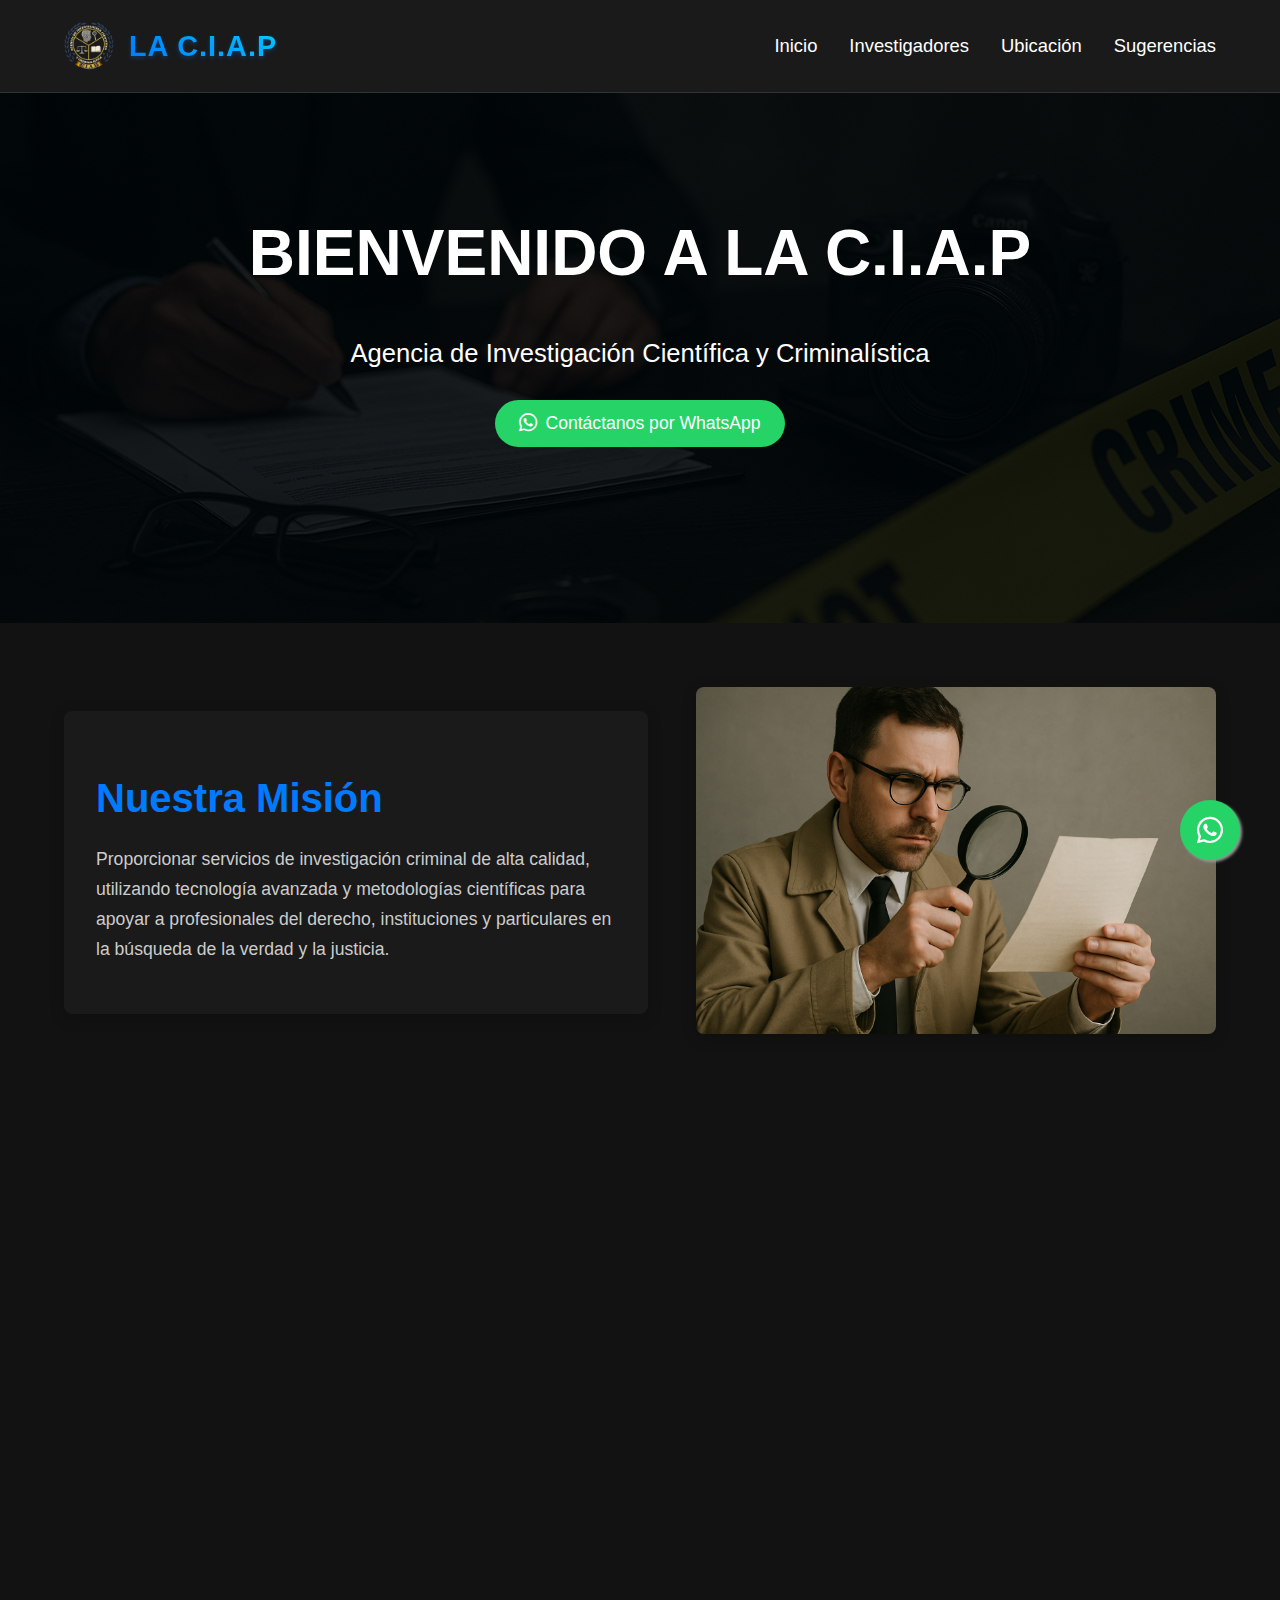
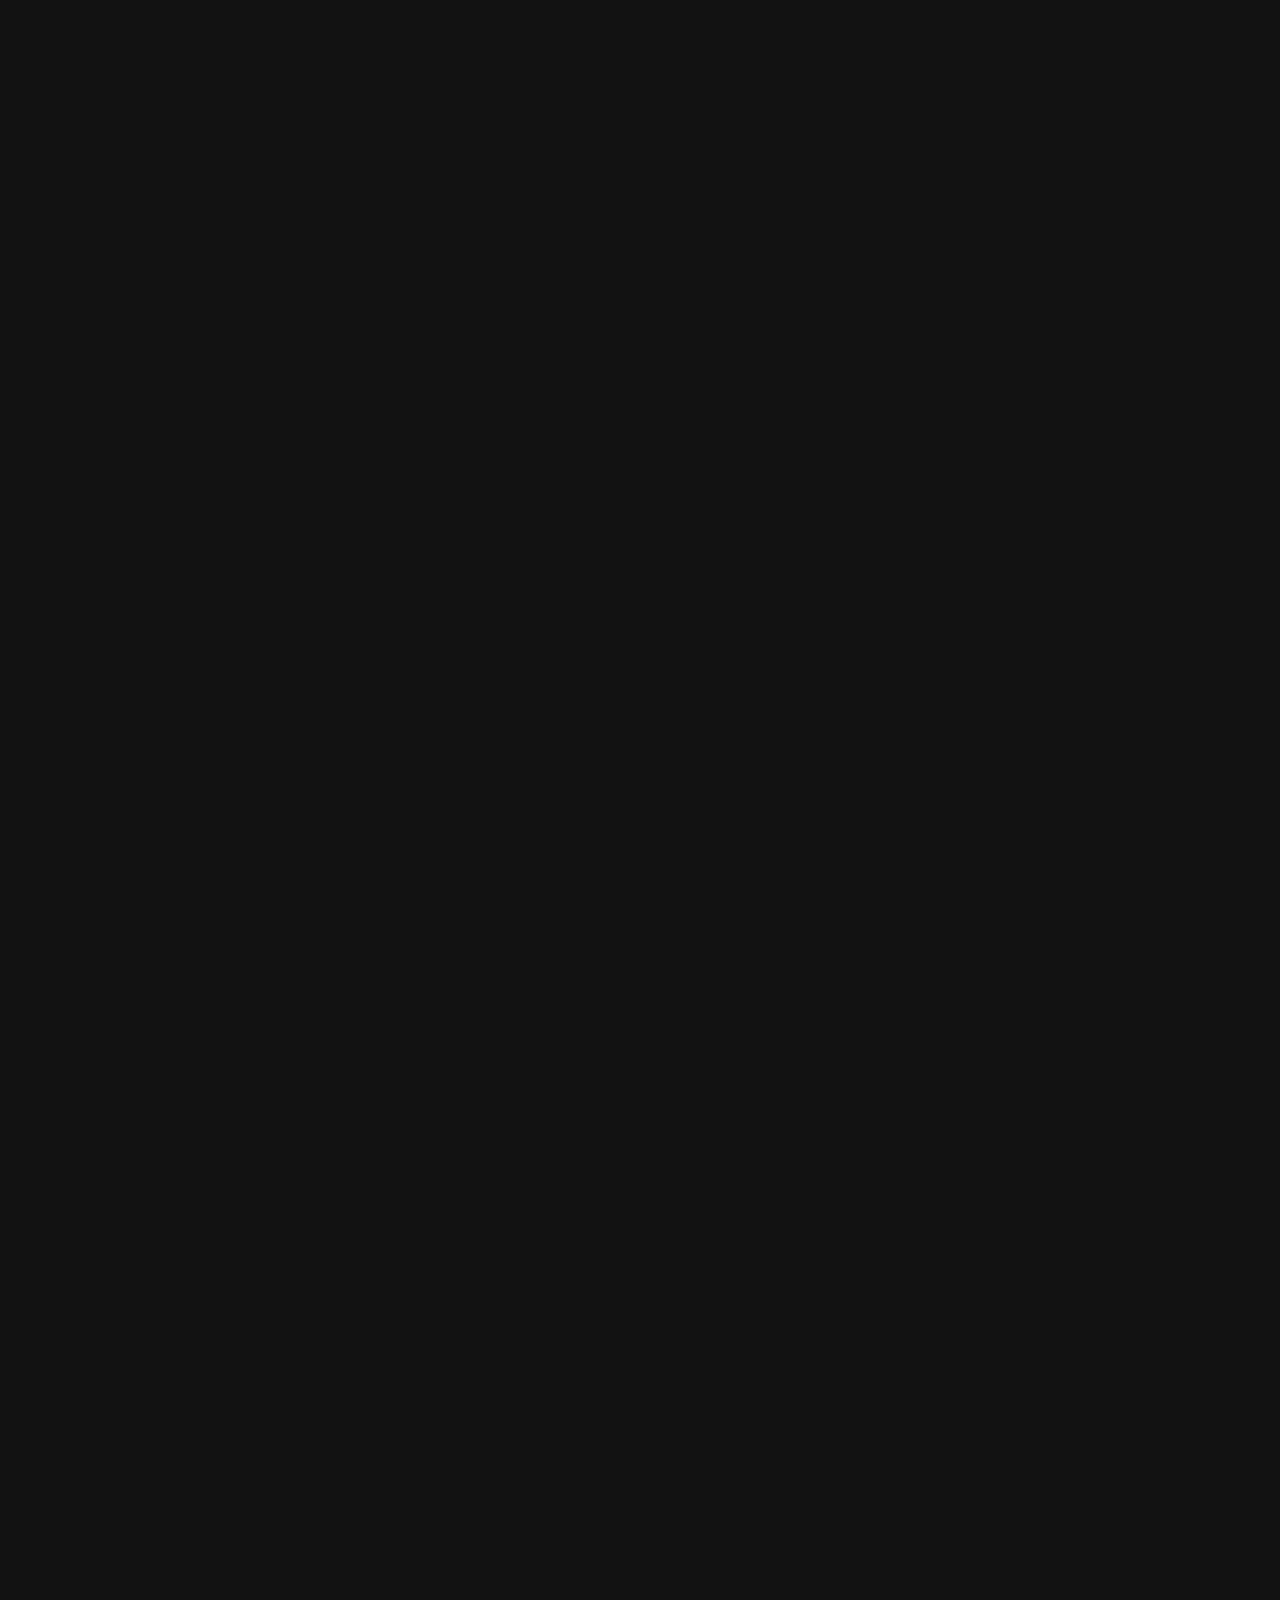
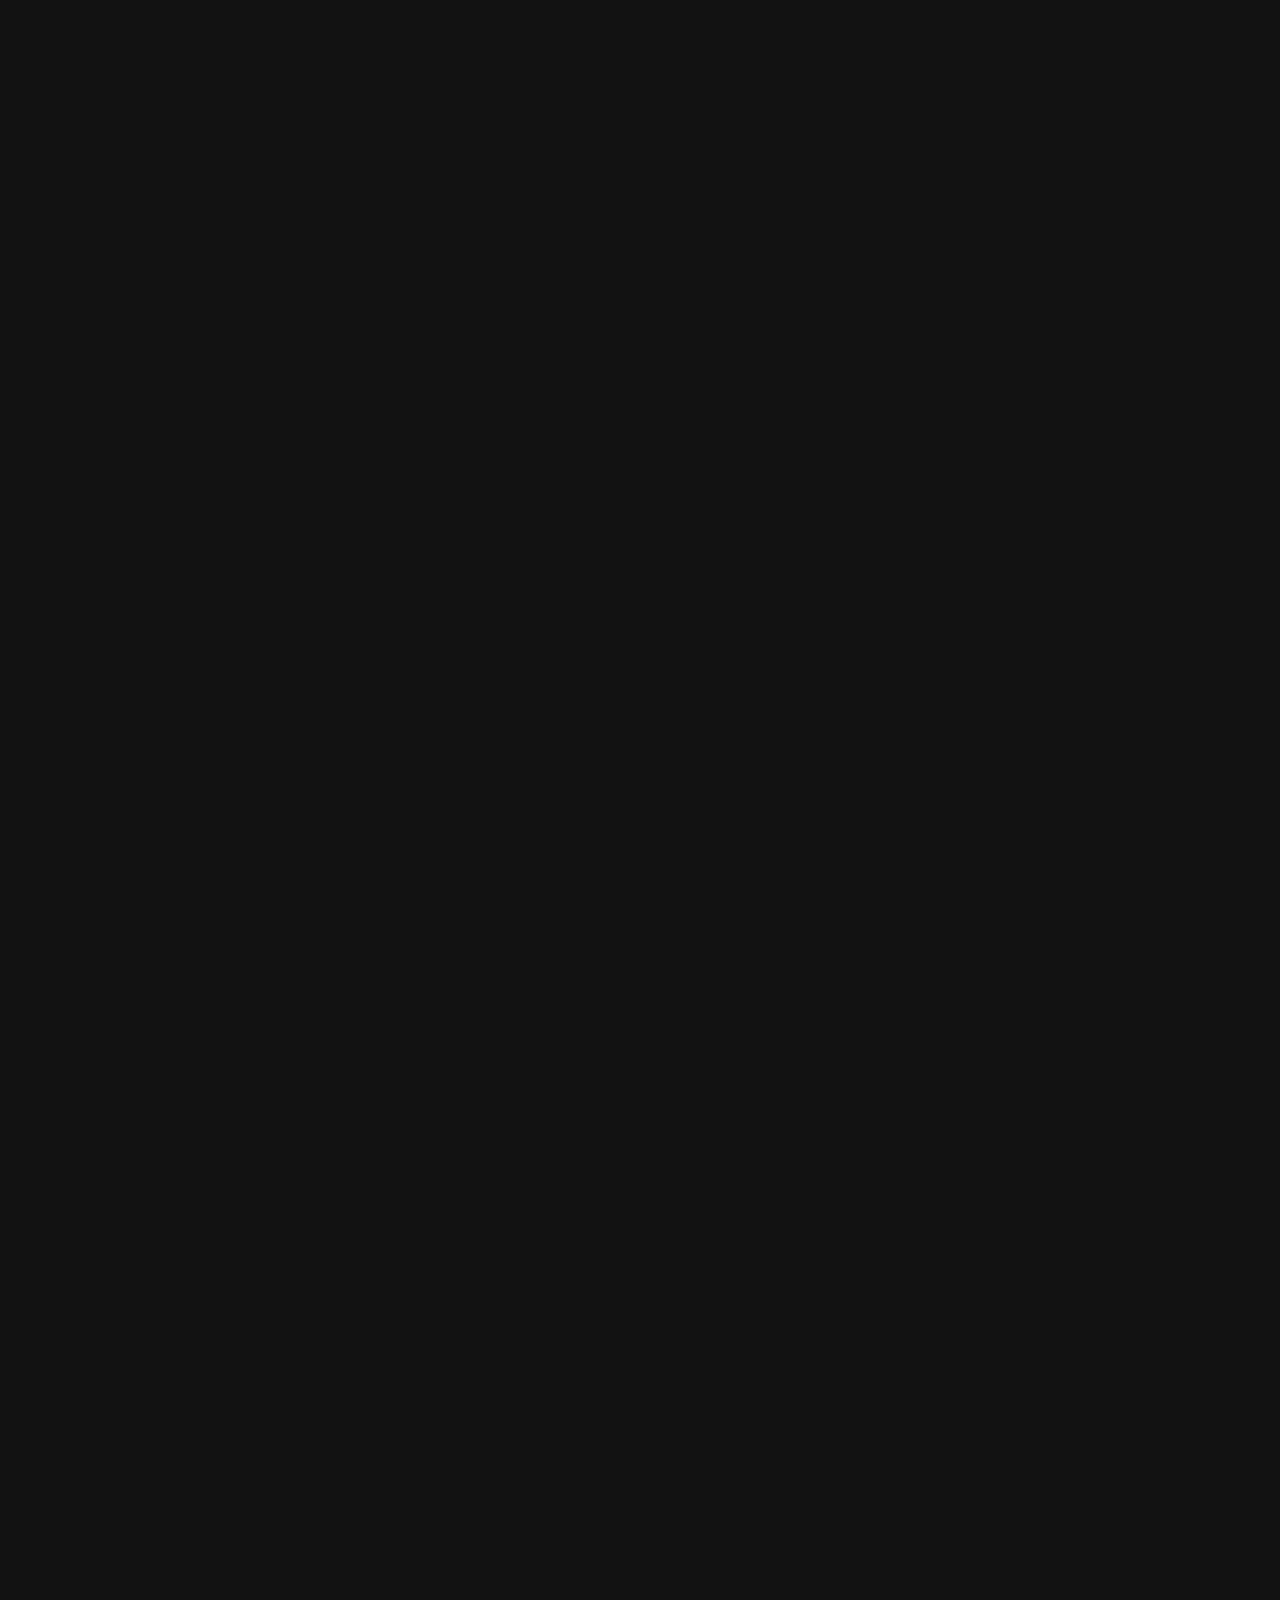
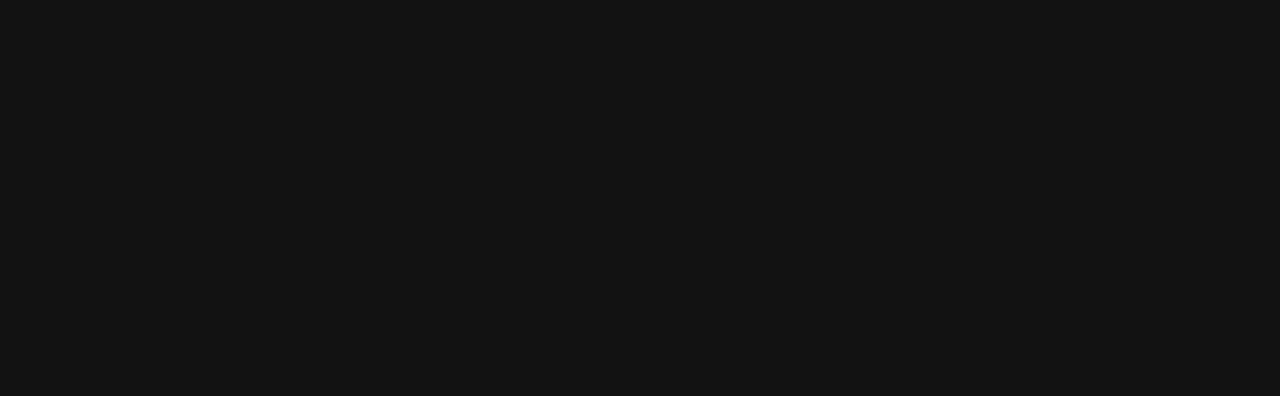
<file: index.html>
<!DOCTYPE html>
<html lang="es">
<head>
    <meta charset="UTF-8">
    <meta name="viewport" content="width=device-width, initial-scale=1.0">
    <title>C.I.A.P - Agencia de Investigación</title>
    
    <!-- Favicon para navegadores modernos -->
    <link rel="icon" type="image/x-icon" href="favicon.ico">
    <link rel="shortcut icon" type="image/x-icon" href="favicon.ico">
    
    <!-- Favicon para dispositivos Apple -->
    <link rel="apple-touch-icon" sizes="180x180" href="favicon.ico">
    
    <!-- Favicon para Android y otros dispositivos -->
    <link rel="icon" type="image/png" sizes="32x32" href="favicon.ico">
    <link rel="icon" type="image/png" sizes="16x16" href="favicon.ico">
    
    <!-- Manifest para PWA -->
    <link rel="manifest" href="site.webmanifest">
    
    <!-- Meta tags para SEO y favicon -->
    <meta name="description" content="C.I.A.P - Agencia de Investigación Científica y Criminalística. Servicios de peritaje forense en Villavicencio, Meta.">
    <meta name="keywords" content="investigación criminal, peritaje forense, criminalística, Villavicencio, Meta, C.I.A.P">
    <meta name="author" content="C.I.A.P">
    
    <!-- Open Graph meta tags -->
    <meta property="og:title" content="C.I.A.P - Agencia de Investigación">
    <meta property="og:description" content="Agencia de Investigación Científica y Criminalística en Villavicencio, Meta">
    <meta property="og:type" content="website">
    <meta property="og:url" content="https://laciap.com">
    <meta property="og:image" content="https://laciap.com/img/logo.png">
    
    <!-- Twitter Card meta tags -->
    <meta name="twitter:card" content="summary">
    <meta name="twitter:title" content="C.I.A.P - Agencia de Investigación">
    <meta name="twitter:description" content="Agencia de Investigación Científica y Criminalística en Villavicencio, Meta">
    <meta name="twitter:image" content="https://laciap.com/img/logo.png">
    
    <!-- Structured Data for Google -->
    <script type="application/ld+json">
    {
        "@context": "https://schema.org",
        "@type": "ProfessionalService",
        "name": "C.I.A.P - Agencia de Investigación",
        "description": "Agencia de Investigación Científica y Criminalística en Villavicencio, Meta",
        "url": "https://laciap.com",
        "logo": "https://laciap.com/favicon.ico",
        "image": "https://laciap.com/img/logo.png",
        "address": {
            "@type": "PostalAddress",
            "streetAddress": "Cra. 31 No.36-1 a 36-79, Oficina 314, Centro Comercial Parque del Hacha",
            "addressLocality": "Villavicencio",
            "addressRegion": "Meta",
            "addressCountry": "CO"
        },
        "telephone": "+573233258043",
        "openingHours": "Mo-Fr 08:00-18:00, Sa 09:00-13:00",
        "areaServed": {
            "@type": "State",
            "name": "Meta"
        },
        "serviceType": [
            "Investigación criminal",
            "Peritaje forense",
            "Criminalística",
            "Análisis de escena del crimen",
            "Peritaje balístico",
            "Peritaje informático",
            "Polígrafo",
            "Psicología forense"
        ]
    }
    </script>
    <link rel="stylesheet" href="style.css">
    <link rel="stylesheet" href="https://cdnjs.cloudflare.com/ajax/libs/font-awesome/6.0.0-beta3/css/all.min.css">
</head>
<body>
    <header>
        <nav>
            <div class="logo">
                <img src="img/logo.png" alt="C.I.A.P Logo">
                <span class="logo-text">La C.I.A.P</span>
            </div>
            
            <!-- Menú para Escritorio -->
            <ul class="desktop-nav">
                <li><a href="#hero">Inicio</a></li>
                <li><a href="#investigators">Investigadores</a></li>
                <li><a href="#location">Ubicación</a></li>
                <li><a href="#contact">Sugerencias</a></li>
            </ul>

            <!-- Botón del Menú Móvil (Hamburguesa) -->
            <button class="mobile-menu-button" aria-label="Abrir menú" aria-expanded="false">
                <i class="fas fa-bars"></i>
            </button>
        </nav>

        <!-- Menú Móvil (Lateral) -->
        <div class="mobile-menu" id="mobileMenu">
            <ul>
                <li><a href="#hero">Inicio</a></li>
                <li><a href="#investigators">Investigadores</a></li>
                <li><a href="#location">Ubicación</a></li>
                <li><a href="#contact">Sugerencias</a></li>
            </ul>
        </div>
    </header>

    <main>
        <section class="hero" id="hero">
            <div class="hero-content">
                <h1>BIENVENIDO A LA C.I.A.P</h1>
                <p class="subtitle">Agencia de Investigación Científica y Criminalística</p>
                <a href="https://wa.me/573104787881" class="whatsapp-hero" target="_blank">
                    <i class="fab fa-whatsapp"></i> Contáctanos por WhatsApp
                </a>
            </div>
        </section>

        <section class="mission-section">
            <div class="mission-content">
                <div class="mission-text">
                    <h2>Nuestra Misión</h2>
                    <p>Proporcionar servicios de investigación criminal de alta calidad, utilizando tecnología avanzada y metodologías científicas para apoyar a profesionales del derecho, instituciones y particulares en la búsqueda de la verdad y la justicia.</p>
                </div>
                <div class="mission-image">
                    <img src="img/ed.jpg" alt="Misión de la Agencia">
                </div>
            </div>
        </section>
    <!-- End Mission Section -->

    <!-- Vision Section -->
    <section class="vision-section">
        <div class="vision-content">
            <div class="vision-image">
                <img src="img/Etica.png" alt="Nuestra Visión"> <!-- Cambiado a Etica.png -->
            </div>
            <div class="vision-text">
                <h2>Nuestra Visión</h2>
                <p><strong>Visión de aquí al año 2030:</strong> convertirnos en la primera empresa de investigación privada en brindar apoyo técnico-científico a los abogados defensores.</p>
            </div>
        </div>
    </section>
    <!-- End Vision Section -->

    <!-- Why Choose Us Section -->
    <section class="why-choose-us">
            <h2>¿Por Qué Elegirnos?</h2>
            <p class="section-subtitle">Descubre las razones que nos hacen la mejor opción para profesionales de la investigación criminal</p>
            <div class="features-grid">
                <div class="feature-item">
                    <i class="fas fa-user-tie"></i>
                    <h3>Experiencia y Profesionalismo</h3>
                    <p>Contamos con peritos especializados en diversas áreas forenses, garantizando análisis precisos y confiables.</p>
                </div>
                <div class="feature-item">
                    <i class="fas fa-briefcase"></i>
                    <h3>Servicios Integrales</h3>
                    <p>Ofrecemos peritajes en informática, balística, fotografía, explosivos, salud, psicología forense y documentología para atender todas tus necesidades.</p>
                </div>
                <div class="feature-item">
                    <i class="fas fa-search"></i>
                    <h3>Seguridad e Investigación Judicial</h3>
                    <p>Realizamos análisis de comunicaciones, estudios de seguridad, pruebas de polígrafo y análisis de riesgos para apoyar investigaciones.</p>
                </div>
                <div class="feature-item">
                    <i class="fas fa-heartbeat"></i>
                    <h3>Apoyo Médico y Psicológico</h3>
                    <p>Brindamos dictámenes médicos y psiquiátricos, así como evaluación psicológica y trabajo social, complementando nuestras investigaciones.</p>
                </div>
                <div class="feature-item">
                    <i class="fas fa-balance-scale"></i>
                    <h3>Compromiso con la Justicia</h3>
                    <p>Garantizamos imparcialidad, confidencialidad y uso de tecnología avanzada para obtener resultados efectivos y legales.</p>
                </div>

            </div>
        </section>

        <section class="investigators" id="investigators">
            <h2>Nuestros Investigadores</h2>
            <div class="investigators-grid">
                <div class="investigator-item">
                    <img src="img/Investigador 1.jpg" alt="James Fernández Leal">
                    <h3>James Fernández Leal</h3>
                    <p><strong>Investigador Principal</strong><br>
                       Tel: +57 310 4787881<br>
                       Técnico criminalístico con más de 20 años de experiencia en investigación criminal y policía judicial, desempeñando labores en el análisis de la escena del crimen, recolección de evidencias, elaboración de informes periciales y apoyo técnico en procesos judiciales.</p>
                </div>
                <div class="investigator-item">
                    <img src="img/Investigador 2.jpeg" alt="José Andrés Hernández">
                    <h3>José Andrés Hernández</h3>
                    <p><strong>Investigador Senior</strong><br>
                       Tel: +57 323 3258043<br>
                       Un investigador judicial y abogado que también es psicólogo combina técnicas forenses con el análisis del comportamiento humano. Su doble formación le permite entender mejor a víctimas y sospechosos, evaluar la salud mental y aportar perfiles psicológicos clave para resolver casos.</p>
                </div>
            </div>
        </section>

        <section class="location-section" id="location">
            <h2>Nuestra Ubicación</h2>
            <p class="section-subtitle">Encuéntranos en el Centro Comercial Parque del Hacha, Villavicencio</p>
            <div class="map-container">
                <iframe 
                    src="https://www.google.com/maps/embed?pb=!1m18!1m12!1m3!1d3972.1234567890123!2d-73.637688!3d4.151382!2m3!1f0!2f0!3f0!3m2!1i1024!2i768!4f13.1!3m3!1m2!1s0x8e3f3f3f3f3f3f3f%3A0x3f3f3f3f3f3f3f3f!2sCentro%20Comercial%20Parque%20del%20Hacha!5e0!3m2!1ses!2sco!4v1234567890123!5m2!1ses!2sco&markers=color:red%7C4.151382,-73.637688"
                    width="100%" 
                    height="450" 
                    style="border:0;" 
                    allowfullscreen="" 
                    loading="lazy" 
                    referrerpolicy="no-referrer-when-downgrade">
                </iframe>
            </div>
            <div class="location-info">
                <div class="location-details">
                    <i class="fas fa-map-marker-alt"></i>
                    <div>
                        <h3>Dirección</h3>
                        <p>Oficina 314, Centro Comercial Parque del Hacha</p>
                        <p>Cra. 31 No.36-1 a 36-79, Villavicencio, Meta</p>
                    </div>
                </div>
                <div class="location-hours">
                    <i class="fas fa-clock"></i>
                    <div>
                        <h3>Horario de Atención</h3>
                        <p>Lunes a Viernes: 8:00 AM - 6:00 PM</p>
                        <p>Sábados: 9:00 AM - 1:00 PM</p>
                    </div>
                </div>
            </div>
        </section>

        <section class="suggestions-form" id="contact">
            <h2>Sugerencias</h2>
            <p class="section-subtitle">Tu opinión es importante para nosotros. Déjanos tu sugerencia o comentario.</p>
            <form id="suggestionForm" action="https://formspree.io/f/mvgajblk" method="POST">
                <div class="form-group">
                    <label for="name">Nombre completo</label>
                    <input type="text" id="name" name="name" required>
                </div>
                
                <div class="form-group">
                    <label for="email">Correo electrónico</label>
                    <input type="email" id="email" name="email" required>
                </div>
                
                <div class="form-group">
                    <label for="message">Tu sugerencia o comentario</label>
                    <textarea id="message" name="message" rows="5" required></textarea>
                </div>
                
                <button type="submit" class="submit-btn">Enviar sugerencia</button>
            </form>
        </section>
    </main>

    <footer>
        <div class="footer-content">
            <div class="footer-contact">
                <div class="contact-item">
                    <i class="fas fa-phone-alt"></i>
                    <div>
                        <span>323 325 8043</span>
                        <span>310 478 7881</span>
                    </div>
                </div>
                <div class="contact-item">
                    <i class="fas fa-envelope"></i>
                    <div>
                        <span>laboratorio.criminalistica.2024@gmail.com</span>
                        <span>andreshernandez198514@gmail.com</span>
                    </div>
                </div>
                <div class="contact-item">
                    <i class="fas fa-map-marker-alt"></i>
                    <span>Oficina 314 Centro Comercial parque del Hacha Villavicencio Meta</span>
                </div>
            </div>
            <div class="footer-bottom">
                <p>&copy; 2025 Portal de Investigación Criminal. Todos los derechos reservados.</p>
            </div>
        </div>
    </footer>

    <a href="https://wa.me/573104787881" class="whatsapp-float" target="_blank">
        <i class="fab fa-whatsapp"></i>
    </a>

    <script src="script.js" defer></script>
</body>
</html>
</file>
<file: style.css>
body {
    background-color: #121212;
    color: #ffffff;
    font-family: 'Segoe UI', Tahoma, Geneva, Verdana, sans-serif;
    margin: 0;
    padding: 0;
}

a {
    color: #ffffff;
    text-decoration: none;
}

header {
    background-color: #1a1a1a;
    padding: 1rem 5%;
    border-bottom: 1px solid #333;
    position: relative; /* Para posicionar el menú móvil correctamente */
    z-index: 1000; /* Para que el header esté por encima de otros elementos */
}

nav {
    display: flex;
    justify-content: space-between;
    align-items: center;
}

.logo {
    width: auto; /* Adjusted to fit content */
    height: 50px;
    display: flex;
    align-items: center;
    padding: 5px 0;
}

.logo img {
    height: 100%;
    width: auto;
}

.logo-text {
    color: #007bff;
    margin-left: 15px;
    font-weight: 700;
    font-size: 1.8rem;
    font-family: 'Segoe UI', Tahoma, Geneva, Verdana, sans-serif;
    letter-spacing: 1px;
    text-transform: uppercase;
    background: linear-gradient(45deg, #007bff, #00d4ff);
    -webkit-background-clip: text;
    -webkit-text-fill-color: transparent;
    background-clip: text;
    text-shadow: 0 2px 4px rgba(0, 123, 255, 0.3);
    transition: all 0.3s ease;
}

.logo-text:hover {
    transform: scale(1.05);
    text-shadow: 0 4px 8px rgba(0, 123, 255, 0.5);
}

.desktop-nav { /* Estilos para el menú de escritorio */
    position: relative; 
    list-style: none;
    display: flex;
    gap: 2rem;
    margin: 0;
    padding: 0;
}

.desktop-nav li a {
    font-size: 1.15rem;
}

.desktop-nav::after { /* El seguidor se queda con el menú de escritorio */
    content: '';
    position: absolute;
    bottom: -5px; 
    left: var(--follower-left, 0);
    width: var(--follower-width, 0);
    height: 3px;
    background-color: #007bff;
    border-radius: 2px;
    transition: all 0.3s ease-in-out;
}

.mobile-menu-button {
    display: none; /* Oculto por defecto, se mostrará en móviles */
    background: none;
    border: none;
    color: #ffffff;
    font-size: 1.8rem;
    cursor: pointer;
}

.mobile-menu {
    display: none; /* Oculto por defecto */
    position: fixed; /* Ocupa toda la pantalla o se desliza desde un lado */
    top: 0;
    left: -100%; /* Comienza fuera de la pantalla a la izquierda */
    width: 80%; /* Ancho del menú lateral */
    max-width: 300px; /* Ancho máximo */
    height: 100vh; /* Altura completa de la pantalla */
    background-color: #1e1e1e; /* Un poco más claro que el fondo general */
    padding: 2rem;
    box-shadow: 2px 0 5px rgba(0,0,0,0.5);
    transition: left 0.3s ease-in-out;
    z-index: 999; /* Debajo del header pero encima del contenido */
}

.mobile-menu.is-open {
    left: 0; /* Se desliza a la vista */
    display: block; /* Asegúrate de que sea visible cuando está abierto */
}

.mobile-menu ul {
    list-style: none;
    padding: 0;
    margin: 0;
    margin-top: 4rem; /* Espacio para el logo o botón de cerrar si lo añades */
}

.mobile-menu ul li a {
    display: block;
    padding: 1rem 0;
    font-size: 1.3rem;
    color: #ffffff;
    text-decoration: none;
    border-bottom: 1px solid #333;
}

.mobile-menu ul li:last-child a {
    border-bottom: none;
}

.hero {
    background-image: url('img/imagen fondo.png');
    background-size: cover;
    background-position: center;
    color: #fff;
    text-align: center;
    padding: 8rem 2rem; /* Reverted to original padding */
    position: relative;
    display: flex;
    justify-content: center;
    align-items: center;
}

.hero::before {
    content: '';
    position: absolute;
    top: 0;
    left: 0;
    right: 0;
    bottom: 0;
    background-color: rgba(0, 0, 0, 0.5);
}

.hero-content {
    position: relative;
    z-index: 2;
    transform: translateY(-3rem); /* Move text up */
    max-width: 800px;
    margin: 0 auto;
}

.hero h1 {
    font-size: 4rem;
    margin-bottom: 1.5rem;
    color: #ffffff;
    position: relative;
    display: inline-block;
}

.hero p {
    font-size: 1.2rem;
    margin-bottom: 1rem;
    max-width: 600px;
    margin-left: auto;
    margin-right: auto;
}

.hero .subtitle {
    font-size: 1.6rem;
    margin-bottom: 1rem;
}

/* Mission Section Styles */
.mission-section {
    background-color: #121212; /* Cambiado a #121212 */
    padding: 4rem 5%;
    /* color: #ffffff; */ /* El color general se manejará en los elementos hijos si es necesario */
}

.mission-content {
    display: flex;
    align-items: center; /* Centrar verticalmente si las alturas son diferentes */
    gap: 3rem;
    max-width: 1200px;
    margin: 0 auto;
}

.mission-text {
    flex: 1;
    background-color: #1a1a1a; /* Cambiado a #1a1a1a */
    color: #ccc; /* Texto claro para contraste con fondo oscuro de tarjeta */
    padding: 2rem; /* Relleno interno para la tarjeta */
    border-radius: 8px; /* Bordes redondeados */
    box-shadow: 0 4px 15px rgba(0, 0, 0, 0.2); /* Sombra para efecto tarjeta, ajustada si es necesario */
}

.mission-text h2 {
    font-size: 2.5rem;
    color: #007bff; /* Azul primario para el título, se mantiene */
    margin-bottom: 1.5rem;
}

.mission-text p {
    font-size: 1.1rem;
    line-height: 1.7;
    color: #ccc; /* Texto gris claro, legible sobre #1a1a1a */
}

.mission-image {
    flex: 1;
    text-align: center;
}

.mission-image img {
    max-width: 100%;
    height: auto;
    border-radius: 8px;
    box-shadow: 0 4px 15px rgba(0, 0, 0, 0.2); /* Restauramos la sombra de la imagen */
}

/* Responsive adjustments for mission section */
@media (max-width: 768px) {
    .mission-content {
        flex-direction: column;
        text-align: center;
    }

    .mission-text h2 {
        font-size: 2rem;
    }

    .mission-text p {
        font-size: 1rem;
    }

    .mission-image {
        margin-top: 2rem;
    }
}

/* Location Section Styles */
.location-section {
    background-color: #121212;
    padding: 4rem 2rem;
    text-align: center;
}

.location-section h2 {
    font-size: 2.5rem;
    color: #ffffff;
    margin-bottom: 1rem;
}

.location-section .section-subtitle {
    font-size: 1.1rem;
    color: #ccc;
    max-width: 700px;
    margin: 0 auto 3rem;
}

.map-container {
    max-width: 1200px;
    margin: 0 auto 3rem;
    border-radius: 10px;
    overflow: hidden;
    box-shadow: 0 8px 25px rgba(0, 0, 0, 0.3);
    border: 2px solid #333;
}

.map-container iframe {
    display: block;
    width: 100%;
    height: 450px;
}

.location-info {
    display: grid;
    grid-template-columns: repeat(auto-fit, minmax(300px, 1fr));
    gap: 2rem;
    max-width: 1000px;
    margin: 0 auto;
}

.location-details,
.location-hours {
    background-color: #1e1e1e;
    padding: 2rem;
    border-radius: 8px;
    border: 1px solid #333;
    display: flex;
    align-items: flex-start;
    gap: 1rem;
    text-align: left;
}

.location-details i,
.location-hours i {
    font-size: 2rem;
    color: #007bff;
    margin-top: 0.5rem;
    min-width: 40px;
}

.location-details h3,
.location-hours h3 {
    font-size: 1.3rem;
    color: #ffffff;
    margin-bottom: 0.5rem;
}

.location-details p,
.location-hours p {
    font-size: 1rem;
    color: #ccc;
    margin: 0.2rem 0;
    line-height: 1.4;
}

/* Responsive adjustments for location section */
@media (max-width: 768px) {
    .location-section {
        padding: 3rem 1rem;
    }
    
    .location-section h2 {
        font-size: 2rem;
    }
    
    .map-container {
        margin-bottom: 2rem;
    }
    
    .map-container iframe {
        height: 300px;
    }
    
    .location-info {
        grid-template-columns: 1fr;
        gap: 1.5rem;
    }
    
    .location-details,
    .location-hours {
        padding: 1.5rem;
    }
}

/* End Location Section Styles */
.vision-section {
    background-color: #121212; /* Fondo oscuro general de la sección */
    padding: 4rem 5%;
}

.vision-content {
    display: flex;
    align-items: center;
    gap: 3rem;
    max-width: 1200px;
    margin: 0 auto;
    flex-direction: row; /* Cambiado de row-reverse a row */
}

.vision-text {
    flex: 1;
    background-color: #1a1a1a; /* Cambiado a #1a1a1a */
    color: #ccc; /* Texto claro para contraste con fondo oscuro de tarjeta */
    padding: 2rem;
    border-radius: 8px;
    box-shadow: 0 4px 15px rgba(0, 0, 0, 0.2); /* Ajustar la sombra si es necesario para el nuevo fondo */
}

.vision-text h2 {
    font-size: 2.5rem;
    color: #007bff; /* Azul primario para el título, se mantiene */
    margin-bottom: 1.5rem;
}

.vision-text p {
    font-size: 1.1rem;
    line-height: 1.7;
    color: #ccc; /* Texto gris claro, legible sobre #1a1a1a */
}

.vision-image {
    flex: 1;
    text-align: center;
}

.vision-image img {
    max-width: 100%;
    height: auto;
    border-radius: 8px;
    box-shadow: 0 4px 15px rgba(0, 0, 0, 0.2);
}

/* Responsive adjustments for vision section */
@media (max-width: 768px) {
    .vision-content {
        flex-direction: column; /* Apila en móvil */
        text-align: center;
    }

    .vision-content .vision-text {
        order: 1; /* Hace que el texto aparezca primero */
    }

    .vision-content .vision-image {
        order: 2; /* Hace que la imagen aparezca después del texto */
        margin-bottom: 0; /* Quitamos el margen inferior si el texto va primero */
        margin-top: 2rem; /* Añadimos un margen superior para separar de texto */
    }

    .vision-text h2 {
        font-size: 2rem;
    }

    .vision-text p {
        font-size: 1rem;
    }

    /* No es necesario .vision-image { margin-bottom: 2rem; } si la imagen va después */
}

.why-choose-us {
    background-color: #121212;
    padding: 4rem 2rem;
    text-align: center;
}

.why-choose-us h2 {
    font-size: 2.5rem;
    color: #ffffff;
    margin-bottom: 1rem;
}

.why-choose-us .section-subtitle {
    font-size: 1.1rem;
    color: #ccc;
    max-width: 700px;
    margin: 0 auto 3rem;
}

.features-grid {
    display: grid;
    grid-template-columns: repeat(5, 1fr);
    gap: 1.5rem;
    max-width: 1600px;
    margin: 0 auto;
}

.feature-item {
    background-color: #1e1e1e;
    padding: 2.5rem 2rem;
    border-radius: 10px;
    border: 1px solid #333;
    transition: transform 0.3s, box-shadow 0.3s;
    text-align: center;
}

.feature-item:hover {
    transform: translateY(-10px);
    box-shadow: 0 8px 25px rgba(0, 123, 255, 0.15);
}

.feature-item i {
    font-size: 3rem;
    color: #007bff;
    margin-bottom: 1.5rem;
}

.feature-item h3 {
    font-size: 1.4rem;
    color: #ffffff;
    margin-bottom: 1rem;
}

.feature-item p {
    font-size: 1rem;
    color: #ccc;
    line-height: 1.6;
}

.investigators {
    padding: 4rem 5%;
    text-align: center;
}

.investigators h2 {
    font-size: 2.5rem;
    margin-bottom: 3rem;
}

.investigators-grid {
    display: grid;
    grid-template-columns: repeat(auto-fit, minmax(300px, 1fr));
    gap: 2rem;
    justify-content: center;
}

.investigator-item {
    background-color: #1e1e1e;
    border-radius: 8px;
    border: 1px solid #333;
    padding: 1.5rem;
    text-align: left;
}

.investigator-item img {
    width: 100%;
    height: 300px; /* Fixed height for consistency */
    object-fit: cover; /* Ensures the image covers the area without distortion */
    object-position: top; /* Added this line to focus on the top of the image */
    border-radius: 8px;
    margin-bottom: 1.5rem;
}

.investigator-item h3 {
    font-size: 1.5rem;
    margin-bottom: 0.5rem;
    color: #007bff;
}

.investigator-item p {
    font-size: 1rem;
    line-height: 1.6;
}

.contact-form {
    padding: 4rem 5%;
    max-width: 600px;
    margin: 0 auto;
}

.contact-form h2 {
    font-size: 2.5rem;
    margin-bottom: 2rem;
    text-align: left;
}

.contact-form form {
    display: flex;
    flex-direction: column;
}

.contact-form label {
    font-size: 1.1rem;
    margin-bottom: 0.5rem;
}

.contact-form input,
.contact-form textarea {
    background-color: #2a2a2a;
    border: 1px solid #444;
    border-radius: 5px;
    padding: 1rem;
    color: #ffffff;
    font-size: 1rem;
    margin-bottom: 1.5rem;
}

.contact-form input::placeholder,
.contact-form textarea::placeholder {
    color: #888;
}

.contact-form textarea {
    height: 150px;
    resize: vertical;
}

.btn-submit {
    background-color: #007bff;
    color: #ffffff;
    border: none;
    padding: 1rem 2rem;
    border-radius: 5px;
    font-size: 1.1rem;
    font-weight: bold;
    cursor: pointer;
    align-self: flex-start;
    transition: background-color 0.3s;
}

.btn-submit:hover {
    background-color: #0056b3;
}

.suggestions-form {
    padding: 4rem 2rem;
    background-color: #121212; /* Changed from #1a1a1a */
    text-align: center;
}

.suggestions-form h2 {
    font-size: 2.5rem;
    margin-bottom: 1rem;
    color: #fff;
}

.suggestions-form .section-subtitle {
    font-size: 1.1rem;
    color: #ccc;
    max-width: 700px;
    margin: 0 auto 3rem;
}

.suggestions-form form {
    max-width: 700px;
    margin: 0 auto;
    text-align: left;
}

.form-group {
    margin-bottom: 1.5rem;
}

.form-group label {
    display: block;
    margin-bottom: 0.5rem;
    font-weight: bold;
    color: #ccc;
}

.form-group input,
.form-group textarea {
    width: 100%;
    padding: 0.8rem;
    border-radius: 5px;
    border: 1px solid #444;
    background-color: #2a2a2a;
    color: #fff;
    font-size: 1rem;
}

.submit-btn {
    background-color: #007bff;
    color: #fff;
    padding: 0.8rem 1.5rem;
    border: none;
    border-radius: 5px;
    cursor: pointer;
    font-weight: bold;
    width: 100%;
    font-size: 1.1rem;
    transition: background-color 0.3s;
}

.submit-btn:hover {
    background-color: #0056b3;
}

footer {
    background-color: #1a1a1a;
    color: #ccc;
    padding: 3rem 5%;
    border-top: 1px solid #333;
}

.footer-content {
    max-width: 1200px;
    margin: 0 auto;
}

.footer-contact {
    display: flex;
    justify-content: space-around; /* Changed for better distribution */
    flex-wrap: wrap;
    gap: 2rem;
    margin-bottom: 2rem;
    padding-bottom: 2rem;
    border-bottom: 1px solid #333;
}

.contact-item {
    display: flex;
    align-items: flex-start; /* Changed for top alignment */
    gap: 1rem;
    max-width: 350px; /* Added to prevent items from being too wide */
}

.contact-item i {
    font-size: 1.5rem;
    color: #007bff;
}

.contact-item div {
    display: flex;
    flex-direction: column;
}

.footer-bottom {
    text-align: center;
    font-size: 0.9rem;
}

/* --- Media Queries for Responsive Design --- */
/* --- Floating WhatsApp Button --- */
.whatsapp-float {
    position: fixed;
    width: 60px;
    height: 60px;
    bottom: 40px;
    right: 40px;
    background-color: #25d366;
    color: #FFF;
    border-radius: 50px;
    text-align: center;
    font-size: 30px;
    box-shadow: 2px 2px 3px #999;
    z-index: 100;
    display: flex;
    justify-content: center;
    align-items: center;
    text-decoration: none;
}

.whatsapp-float:hover {
    background-color: #128C7E;
}

/* Media Query para dispositivos móviles */
@media (max-width: 768px) { /* Ajusta este valor según tus necesidades */
    .desktop-nav {
        display: none; /* Oculta el menú de escritorio en móviles */
    }

    .mobile-menu-button {
        display: block; /* Muestra el botón de hamburguesa en móviles */
    }

    .logo-text {
        font-size: 1.4rem;
        margin-left: 10px;
        letter-spacing: 0.5px;
    }

    /* Si quieres que el menú móvil se muestre como un bloque cuando está activo */
    /* .mobile-menu.is-open {
        display: block; 
    } */

    .whatsapp-float {
        width: 50px;
        height: 50px;
        right: 20px;
        bottom: 20px;
    }

    nav {
        /* flex-direction: column; Ya no es necesario si solo está el logo y el botón */
        /* gap: 1rem; */
    }

    /* nav ul { Ya no aplica directamente al nav ul general en móviles
        flex-direction: column;
        text-align: center;
        gap: 1rem;
        width: 100%;
    } */

    .hero h1 {
        font-size: 2.8rem; /* Adjusted for mobile */
    }

    .hero .subtitle {
        font-size: 1.3rem;
    }

    .hero p {
        font-size: 1rem;
    }

    .features-grid,
    .investigators-grid {
        grid-template-columns: 1fr; /* Stack items in a single column */
    }

    .footer-contact {
        flex-direction: column;
        align-items: center; /* Center items when stacked */
        text-align: center;
    }

    .contact-item {
        justify-content: center;
        text-align: left;
    }

    .contact-form {
        padding: 2rem 5%;
    }
}

/* Estilos para la animación de fade-in */
.fade-in-element {
    opacity: 0;
    transform: translateY(20px); /* Puedes ajustar este valor para cambiar la dirección/distancia del movimiento */
    transition: opacity 0.6s ease-out, transform 0.6s ease-out;
}

.fade-in-element.is-visible {
    opacity: 1;
    transform: translateY(0);
}

.contact-item {
    display: flex;
    align-items: flex-start; /* Changed for top alignment */
    gap: 1rem;
    max-width: 350px; /* Added to prevent items from being too wide */
}

.contact-item i {
    font-size: 1.5rem;
    color: #007bff;
}

.contact-item div {
    display: flex;
    flex-direction: column;
}

.footer-bottom {
    text-align: center;
    font-size: 0.9rem;
}

/* --- Media Queries for Responsive Design --- */
/* --- Floating WhatsApp Button --- */
.whatsapp-float {
    position: fixed;
    width: 60px;
    height: 60px;
    bottom: 40px;
    right: 40px;
    background-color: #25d366;
    color: #FFF;
    border-radius: 50px;
    text-align: center;
    font-size: 30px;
    box-shadow: 2px 2px 3px #999;
    z-index: 100;
    display: flex;
    justify-content: center;
    align-items: center;
    text-decoration: none;
}

.whatsapp-float:hover {
    background-color: #128C7E;
}

/* Media Query para dispositivos móviles */
@media (max-width: 768px) { /* Ajusta este valor según tus necesidades */
    .desktop-nav {
        display: none; /* Oculta el menú de escritorio en móviles */
    }

    .mobile-menu-button {
        display: block; /* Muestra el botón de hamburguesa en móviles */
    }

    /* Si quieres que el menú móvil se muestre como un bloque cuando está activo */
    /* .mobile-menu.is-open {
        display: block; 
    } */

    .whatsapp-float {
        width: 50px;
        height: 50px;
        right: 20px;
        bottom: 20px;
    }

    nav {
        /* flex-direction: column; Ya no es necesario si solo está el logo y el botón */
        /* gap: 1rem; */
    }

    /* nav ul { Ya no aplica directamente al nav ul general en móviles
        flex-direction: column;
        text-align: center;
        gap: 1rem;
        width: 100%;
    } */

    .hero h1 {
        font-size: 2.8rem; /* Adjusted for mobile */
    }

    .hero .subtitle {
        font-size: 1.3rem;
    }

    .hero p {
        font-size: 1rem;
    }

    .features-grid,
    .investigators-grid {
        grid-template-columns: 1fr; /* Stack items in a single column */
    }

    .footer-contact {
        flex-direction: column;
        align-items: center; /* Center items when stacked */
        text-align: center;
    }

    .contact-item {
        justify-content: center;
        text-align: left;
    }

    .contact-form {
        padding: 2rem 5%;
    }
}

.contact-item {
    display: flex;
    align-items: flex-start; /* Changed for top alignment */
    gap: 1rem;
    max-width: 350px; /* Added to prevent items from being too wide */
}

.contact-item i {
    font-size: 1.5rem;
    color: #007bff;
}

.contact-item div {
    display: flex;
    flex-direction: column;
}

.footer-bottom {
    text-align: center;
    font-size: 0.9rem;
}

/* --- Media Queries for Responsive Design --- */
/* --- Floating WhatsApp Button --- */
.whatsapp-float {
    position: fixed;
    width: 60px;
    height: 60px;
    bottom: 40px;
    right: 40px;
    background-color: #25d366;
    color: #FFF;
    border-radius: 50px;
    text-align: center;
    font-size: 30px;
    box-shadow: 2px 2px 3px #999;
    z-index: 100;
    display: flex;
    justify-content: center;
    align-items: center;
    text-decoration: none;
}

.whatsapp-float:hover {
    background-color: #128C7E;
}

/* Media Query para dispositivos móviles */
@media (max-width: 768px) { /* Ajusta este valor según tus necesidades */
    .desktop-nav {
        display: none; /* Oculta el menú de escritorio en móviles */
    }

    .mobile-menu-button {
        display: block; /* Muestra el botón de hamburguesa en móviles */
    }

    /* Si quieres que el menú móvil se muestre como un bloque cuando está activo */
    /* .mobile-menu.is-open {
        display: block; 
    } */

    .whatsapp-float {
        width: 50px;
        height: 50px;
        right: 20px;
        bottom: 20px;
    }

    nav {
        /* flex-direction: column; Ya no es necesario si solo está el logo y el botón */
        /* gap: 1rem; */
    }

    /* nav ul { Ya no aplica directamente al nav ul general en móviles
        flex-direction: column;
        text-align: center;
        gap: 1rem;
        width: 100%;
    } */

    .hero h1 {
        font-size: 2.8rem; /* Adjusted for mobile */
    }

    .hero .subtitle {
        font-size: 1.3rem;
    }

    .hero p {
        font-size: 1rem;
    }

    .features-grid,
    .investigators-grid {
        grid-template-columns: 1fr; /* Stack items in a single column */
    }

    .footer-contact {
        flex-direction: column;
        align-items: center; /* Center items when stacked */
        text-align: center;
    }

    .contact-item {
        justify-content: center;
        text-align: left;
    }

    .contact-form {
        padding: 2rem 5%;
    }
}

.contact-item {
    display: flex;
    align-items: flex-start; /* Changed for top alignment */
    gap: 1rem;
    max-width: 350px; /* Added to prevent items from being too wide */
}

.contact-item i {
    font-size: 1.5rem;
    color: #007bff;
}

.contact-item div {
    display: flex;
    flex-direction: column;
}

.footer-bottom {
    text-align: center;
    font-size: 0.9rem;
}

/* --- Media Queries for Responsive Design --- */
/* --- Floating WhatsApp Button --- */
.whatsapp-float {
    position: fixed;
    width: 60px;
    height: 60px;
    bottom: 40px;
    right: 40px;
    background-color: #25d366;
    color: #FFF;
    border-radius: 50px;
    text-align: center;
    font-size: 30px;
    box-shadow: 2px 2px 3px #999;
    z-index: 100;
    display: flex;
    justify-content: center;
    align-items: center;
    text-decoration: none;
}

.whatsapp-float:hover {
    background-color: #128C7E;
}

/* Media Query para dispositivos móviles */
@media (max-width: 768px) { /* Ajusta este valor según tus necesidades */
    .desktop-nav {
        display: none; /* Oculta el menú de escritorio en móviles */
    }

    .mobile-menu-button {
        display: block; /* Muestra el botón de hamburguesa en móviles */
    }

    /* Si quieres que el menú móvil se muestre como un bloque cuando está activo */
    /* .mobile-menu.is-open {
        display: block; 
    } */

    .whatsapp-float {
        width: 50px;
        height: 50px;
        right: 20px;
        bottom: 20px;
    }

    nav {
        /* flex-direction: column; Ya no es necesario si solo está el logo y el botón */
        /* gap: 1rem; */
    }

    /* nav ul { Ya no aplica directamente al nav ul general en móviles
        flex-direction: column;
        text-align: center;
        gap: 1rem;
        width: 100%;
    } */

    .hero h1 {
        font-size: 2.8rem; /* Adjusted for mobile */
    }

    .hero .subtitle {
        font-size: 1.3rem;
    }

    .hero p {
        font-size: 1rem;
    }

    .features-grid,
    .investigators-grid {
        grid-template-columns: 1fr; /* Stack items in a single column */
    }

    .footer-contact {
        flex-direction: column;
        align-items: center; /* Center items when stacked */
        text-align: center;
    }

    .contact-item {
        justify-content: center;
        text-align: left;
    }

    .contact-form {
        padding: 2rem 5%;
    }
}

.contact-item {
    display: flex;
    align-items: flex-start; /* Changed for top alignment */
    gap: 1rem;
    max-width: 350px; /* Added to prevent items from being too wide */
}

.contact-item i {
    font-size: 1.5rem;
    color: #007bff;
}

.contact-item div {
    display: flex;
    flex-direction: column;
}

.footer-bottom {
    text-align: center;
    font-size: 0.9rem;
}

/* --- Media Queries for Responsive Design --- */
/* --- Floating WhatsApp Button --- */
.whatsapp-float {
    position: fixed;
    width: 60px;
    height: 60px;
    bottom: 40px;
    right: 40px;
    background-color: #25d366;
    color: #FFF;
    border-radius: 50px;
    text-align: center;
    font-size: 30px;
    box-shadow: 2px 2px 3px #999;
    z-index: 100;
    display: flex;
    justify-content: center;
    align-items: center;
    text-decoration: none;
}

.whatsapp-float:hover {
    background-color: #128C7E;
}

/* Media Query para dispositivos móviles */
@media (max-width: 768px) { /* Ajusta este valor según tus necesidades */
    .desktop-nav {
        display: none; /* Oculta el menú de escritorio en móviles */
    }

    .mobile-menu-button {
        display: block; /* Muestra el botón de hamburguesa en móviles */
    }

    /* Si quieres que el menú móvil se muestre como un bloque cuando está activo */
    /* .mobile-menu.is-open {
        display: block; 
    } */

    .whatsapp-float {
        width: 50px;
        height: 50px;
        right: 20px;
        bottom: 20px;
    }

    nav {
        /* flex-direction: column; Ya no es necesario si solo está el logo y el botón */
        /* gap: 1rem; */
    }

    /* nav ul { Ya no aplica directamente al nav ul general en móviles
        flex-direction: column;
        text-align: center;
        gap: 1rem;
        width: 100%;
    } */

    .hero h1 {
        font-size: 2.8rem; /* Adjusted for mobile */
    }

    .hero .subtitle {
        font-size: 1.3rem;
    }

    .hero p {
        font-size: 1rem;
    }

    .features-grid,
    .investigators-grid {
        grid-template-columns: 1fr; /* Stack items in a single column */
    }

    .footer-contact {
        flex-direction: column;
        align-items: center; /* Center items when stacked */
        text-align: center;
    }

    .contact-item {
        justify-content: center;
        text-align: left;
    }

    .contact-form {
        padding: 2rem 5%;
    }
}

.contact-item {
    display: flex;
    align-items: flex-start; /* Changed for top alignment */
    gap: 1rem;
    max-width: 350px; /* Added to prevent items from being too wide */
}

.contact-item i {
    font-size: 1.5rem;
    color: #007bff;
}

.contact-item div {
    display: flex;
    flex-direction: column;
}

.footer-bottom {
    text-align: center;
    font-size: 0.9rem;
}

/* --- Media Queries for Responsive Design --- */
/* --- Floating WhatsApp Button --- */
.whatsapp-float {
    position: fixed;
    width: 60px;
    height: 60px;
    bottom: 40px;
    right: 40px;
    background-color: #25d366;
    color: #FFF;
    border-radius: 50px;
    text-align: center;
    font-size: 30px;
    box-shadow: 2px 2px 3px #999;
    z-index: 100;
    display: flex;
    justify-content: center;
    align-items: center;
    text-decoration: none;
}

.whatsapp-float:hover {
    background-color: #128C7E;
}

/* Media Query para dispositivos móviles */
@media (max-width: 768px) { /* Ajusta este valor según tus necesidades */
    .desktop-nav {
        display: none; /* Oculta el menú de escritorio en móviles */
    }

    .mobile-menu-button {
        display: block; /* Muestra el botón de hamburguesa en móviles */
    }

    /* Si quieres que el menú móvil se muestre como un bloque cuando está activo */
    /* .mobile-menu.is-open {
        display: block; 
    } */

    .whatsapp-float {
        width: 50px;
        height: 50px;
        right: 20px;
        bottom: 20px;
    }

    nav {
        /* flex-direction: column; Ya no es necesario si solo está el logo y el botón */
        /* gap: 1rem; */
    }

    /* nav ul { Ya no aplica directamente al nav ul general en móviles
        flex-direction: column;
        text-align: center;
        gap: 1rem;
        width: 100%;
    } */

    .hero h1 {
        font-size: 2.8rem; /* Adjusted for mobile */
    }

    .hero .subtitle {
        font-size: 1.3rem;
    }

    .hero p {
        font-size: 1rem;
    }

    .features-grid,
    .investigators-grid {
        grid-template-columns: 1fr; /* Stack items in a single column */
    }

    .footer-contact {
        flex-direction: column;
        align-items: center; /* Center items when stacked */
        text-align: center;
    }

    .contact-item {
        justify-content: center;
        text-align: left;
    }

    .contact-form {
        padding: 2rem 5%;
    }
}

.contact-item {
    display: flex;
    align-items: flex-start; /* Changed for top alignment */
    gap: 1rem;
    max-width: 350px; /* Added to prevent items from being too wide */
}

.contact-item i {
    font-size: 1.5rem;
    color: #007bff;
}

.contact-item div {
    display: flex;
    flex-direction: column;
}

.footer-bottom {
    text-align: center;
    font-size: 0.9rem;
}

/* --- Media Queries for Responsive Design --- */
/* --- Floating WhatsApp Button --- */
.whatsapp-float {
    position: fixed;
    width: 60px;
    height: 60px;
    bottom: 40px;
    right: 40px;
    background-color: #25d366;
    color: #FFF;
    border-radius: 50px;
    text-align: center;
    font-size: 30px;
    box-shadow: 2px 2px 3px #999;
    z-index: 100;
    display: flex;
    justify-content: center;
    align-items: center;
    text-decoration: none;
}

.whatsapp-float:hover {
    background-color: #128C7E;
}

/* Media Query para dispositivos móviles */
@media (max-width: 768px) { /* Ajusta este valor según tus necesidades */
    .desktop-nav {
        display: none; /* Oculta el menú de escritorio en móviles */
    }

    .mobile-menu-button {
        display: block; /* Muestra el botón de hamburguesa en móviles */
    }

    /* Si quieres que el menú móvil se muestre como un bloque cuando está activo */
    /* .mobile-menu.is-open {
        display: block; 
    } */

    .whatsapp-float {
        width: 50px;
        height: 50px;
        right: 20px;
        bottom: 20px;
    }

    nav {
        /* flex-direction: column; Ya no es necesario si solo está el logo y el botón */
        /* gap: 1rem; */
    }

    /* nav ul { Ya no aplica directamente al nav ul general en móviles
        flex-direction: column;
        text-align: center;
        gap: 1rem;
        width: 100%;
    } */

    .hero h1 {
        font-size: 2.8rem; /* Adjusted for mobile */
    }

    .hero .subtitle {
        font-size: 1.3rem;
    }

    .hero p {
        font-size: 1rem;
    }

    .features-grid,
    .investigators-grid {
        grid-template-columns: 1fr; /* Stack items in a single column */
    }

    .footer-contact {
        flex-direction: column;
        align-items: center; /* Center items when stacked */
        text-align: center;
    }

    .contact-item {
        justify-content: center;
        text-align: left;
    }

    .contact-form {
        padding: 2rem 5%;
    }
}

.contact-item {
    display: flex;
    align-items: flex-start; /* Changed for top alignment */
    gap: 1rem;
    max-width: 350px; /* Added to prevent items from being too wide */
}

.contact-item i {
    font-size: 1.5rem;
    color: #007bff;
}

.contact-item div {
    display: flex;
    flex-direction: column;
}

.footer-bottom {
    text-align: center;
    font-size: 0.9rem;
}

/* --- Media Queries for Responsive Design --- */
/* --- Floating WhatsApp Button --- */
.whatsapp-float {
    position: fixed;
    width: 60px;
    height: 60px;
    bottom: 40px;
    right: 40px;
    background-color: #25d366;
    color: #FFF;
    border-radius: 50px;
    text-align: center;
    font-size: 30px;
    box-shadow: 2px 2px 3px #999;
    z-index: 100;
    display: flex;
    justify-content: center;
    align-items: center;
    text-decoration: none;
}

.whatsapp-float:hover {
    background-color: #128C7E;
}

/* Media Query para dispositivos móviles */
@media (max-width: 768px) { /* Ajusta este valor según tus necesidades */
    .desktop-nav {
        display: none; /* Oculta el menú de escritorio en móviles */
    }

    .mobile-menu-button {
        display: block; /* Muestra el botón de hamburguesa en móviles */
    }

    /* Si quieres que el menú móvil se muestre como un bloque cuando está activo */
    /* .mobile-menu.is-open {
        display: block; 
    } */

    .whatsapp-float {
        width: 50px;
        height: 50px;
        right: 20px;
        bottom: 20px;
    }

    nav {
        /* flex-direction: column; Ya no es necesario si solo está el logo y el botón */
        /* gap: 1rem; */
    }

    /* nav ul { Ya no aplica directamente al nav ul general en móviles
        flex-direction: column;
        text-align: center;
        gap: 1rem;
        width: 100%;
    } */

    .hero h1 {
        font-size: 2.8rem; /* Adjusted for mobile */
    }

    .hero .subtitle {
        font-size: 1.3rem;
    }

    .hero p {
        font-size: 1rem;
    }

    .features-grid,
    .investigators-grid {
        grid-template-columns: 1fr; /* Stack items in a single column */
    }

    .footer-contact {
        flex-direction: column;
        align-items: center; /* Center items when stacked */
        text-align: center;
    }

    .contact-item {
        justify-content: center;
        text-align: left;
    }

    .contact-form {
        padding: 2rem 5%;
    }
}

.contact-item {
    display: flex;
    align-items: flex-start; /* Changed for top alignment */
    gap: 1rem;
    max-width: 350px; /* Added to prevent items from being too wide */
}

.contact-item i {
    font-size: 1.5rem;
    color: #007bff;
}

.contact-item div {
    display: flex;
    flex-direction: column;
}

.footer-bottom {
    text-align: center;
    font-size: 0.9rem;
}

/* --- Media Queries for Responsive Design --- */
/* --- Floating WhatsApp Button --- */
.whatsapp-float {
    position: fixed;
    width: 60px;
    height: 60px;
    bottom: 40px;
    right: 40px;
    background-color: #25d366;
    color: #FFF;
    border-radius: 50px;
    text-align: center;
    font-size: 30px;
    box-shadow: 2px 2px 3px #999;
    z-index: 100;
    display: flex;
    justify-content: center;
    align-items: center;
    text-decoration: none;
}

.whatsapp-float:hover {
    background-color: #128C7E;
}

/* Media Query para dispositivos móviles */
@media (max-width: 768px) { /* Ajusta este valor según tus necesidades */
    .desktop-nav {
        display: none; /* Oculta el menú de escritorio en móviles */
    }

    .mobile-menu-button {
        display: block; /* Muestra el botón de hamburguesa en móviles */
    }

    /* Si quieres que el menú móvil se muestre como un bloque cuando está activo */
    /* .mobile-menu.is-open {
        display: block; 
    } */

    .whatsapp-float {
        width: 50px;
        height: 50px;
        right: 20px;
        bottom: 20px;
    }

    nav {
        /* flex-direction: column; Ya no es necesario si solo está el logo y el botón */
        /* gap: 1rem; */
    }

    /* nav ul { Ya no aplica directamente al nav ul general en móviles
        flex-direction: column;
        text-align: center;
        gap: 1rem;
        width: 100%;
    } */

    .hero h1 {
        font-size: 2.8rem; /* Adjusted for mobile */
    }

    .hero .subtitle {
        font-size: 1.3rem;
    }

    .hero p {
        font-size: 1rem;
    }

    .features-grid,
    .investigators-grid {
        grid-template-columns: 1fr; /* Stack items in a single column */
    }

    .footer-contact {
        flex-direction: column;
        align-items: center; /* Center items when stacked */
        text-align: center;
    }

    .contact-item {
        justify-content: center;
        text-align: left;
    }

    .contact-form {
        padding: 2rem 5%;
    }
}

.contact-item {
    display: flex;
    align-items: flex-start; /* Changed for top alignment */
    gap: 1rem;
    max-width: 350px; /* Added to prevent items from being too wide */
}

.contact-item i {
    font-size: 1.5rem;
    color: #007bff;
}

.contact-item div {
    display: flex;
    flex-direction: column;
}

.footer-bottom {
    text-align: center;
    font-size: 0.9rem;
}

/* --- Media Queries for Responsive Design --- */
/* --- Floating WhatsApp Button --- */
.whatsapp-float {
    position: fixed;
    width: 60px;
    height: 60px;
    bottom: 40px;
    right: 40px;
    background-color: #25d366;
    color: #FFF;
    border-radius: 50px;
    text-align: center;
    font-size: 30px;
    box-shadow: 2px 2px 3px #999;
    z-index: 100;
    display: flex;
    justify-content: center;
    align-items: center;
    text-decoration: none;
}

.whatsapp-float:hover {
    background-color: #128C7E;
}

/* Media Query para dispositivos móviles */
@media (max-width: 768px) { /* Ajusta este valor según tus necesidades */
    .desktop-nav {
        display: none; /* Oculta el menú de escritorio en móviles */
    }

    .mobile-menu-button {
        display: block; /* Muestra el botón de hamburguesa en móviles */
    }

    /* Si quieres que el menú móvil se muestre como un bloque cuando está activo */
    /* .mobile-menu.is-open {
        display: block; 
    } */

    .whatsapp-float {
        width: 50px;
        height: 50px;
        right: 20px;
        bottom: 20px;
    }

    nav {
        /* flex-direction: column; Ya no es necesario si solo está el logo y el botón */
        /* gap: 1rem; */
    }

    /* nav ul { Ya no aplica directamente al nav ul general en móviles
        flex-direction: column;
        text-align: center;
        gap: 1rem;
        width: 100%;
    } */

    .hero h1 {
        font-size: 2.8rem; /* Adjusted for mobile */
    }

    .hero .subtitle {
        font-size: 1.3rem;
    }

    .hero p {
        font-size: 1rem;
    }

    .features-grid,
    .investigators-grid {
        grid-template-columns: 1fr; /* Stack items in a single column */
    }

    .footer-contact {
        flex-direction: column;
        align-items: center; /* Center items when stacked */
        text-align: center;
    }

    .contact-item {
        justify-content: center;
        text-align: left;
    }

    .contact-form {
        padding: 2rem 5%;
    }
}

.contact-item {
    display: flex;
    align-items: flex-start; /* Changed for top alignment */
    gap: 1rem;
    max-width: 350px; /* Added to prevent items from being too wide */
}

.contact-item i {
    font-size: 1.5rem;
    color: #007bff;
}

.contact-item div {
    display: flex;
    flex-direction: column;
}

.footer-bottom {
    text-align: center;
    font-size: 0.9rem;
}

/* --- Media Queries for Responsive Design --- */
/* --- Floating WhatsApp Button --- */
.whatsapp-float {
    position: fixed;
    width: 60px;
    height: 60px;
    bottom: 40px;
    right: 40px;
    background-color: #25d366;
    color: #FFF;
    border-radius: 50px;
    text-align: center;
    font-size: 30px;
    box-shadow: 2px 2px 3px #999;
    z-index: 100;
    display: flex;
    justify-content: center;
    align-items: center;
    text-decoration: none;
}

.whatsapp-float:hover {
    background-color: #128C7E;
}

/* Media Query para dispositivos móviles */
@media (max-width: 768px) { /* Ajusta este valor según tus necesidades */
    .desktop-nav {
        display: none; /* Oculta el menú de escritorio en móviles */
    }

    .mobile-menu-button {
        display: block; /* Muestra el botón de hamburguesa en móviles */
    }

    /* Si quieres que el menú móvil se muestre como un bloque cuando está activo */
    /* .mobile-menu.is-open {
        display: block; 
    } */

    .whatsapp-float {
        width: 50px;
        height: 50px;
        right: 20px;
        bottom: 20px;
    }

    nav {
        /* flex-direction: column; Ya no es necesario si solo está el logo y el botón */
        /* gap: 1rem; */
    }

    /* nav ul { Ya no aplica directamente al nav ul general en móviles
        flex-direction: column;
        text-align: center;
        gap: 1rem;
        width: 100%;
    } */

    .hero h1 {
        font-size: 2.8rem; /* Adjusted for mobile */
    }

    .hero .subtitle {
        font-size: 1.3rem;
    }

    .hero p {
        font-size: 1rem;
    }

    .features-grid,
    .investigators-grid {
        grid-template-columns: 1fr; /* Stack items in a single column */
    }

    .footer-contact {
        flex-direction: column;
        align-items: center; /* Center items when stacked */
        text-align: center;
    }

    .contact-item {
        justify-content: center;
        text-align: left;
    }

    .contact-form {
        padding: 2rem 5%;
    }
}

.contact-item {
    display: flex;
    align-items: flex-start; /* Changed for top alignment */
    gap: 1rem;
    max-width: 350px; /* Added to prevent items from being too wide */
}

.contact-item i {
    font-size: 1.5rem;
    color: #007bff;
}

.contact-item div {
    display: flex;
    flex-direction: column;
}

.footer-bottom {
    text-align: center;
    font-size: 0.9rem;
}

/* --- Media Queries for Responsive Design --- */
/* --- Floating WhatsApp Button --- */
.whatsapp-float {
    position: fixed;
    width: 60px;
    height: 60px;
    bottom: 40px;
    right: 40px;
    background-color: #25d366;
    color: #FFF;
    border-radius: 50px;
    text-align: center;
    font-size: 30px;
    box-shadow: 2px 2px 3px #999;
    z-index: 100;
    display: flex;
    justify-content: center;
    align-items: center;
    text-decoration: none;
}

.whatsapp-float:hover {
    background-color: #128C7E;
}

/* Media Query para dispositivos móviles */
@media (max-width: 768px) { /* Ajusta este valor según tus necesidades */
    .desktop-nav {
        display: none; /* Oculta el menú de escritorio en móviles */
    }

    .mobile-menu-button {
        display: block; /* Muestra el botón de hamburguesa en móviles */
    }

    /* Si quieres que el menú móvil se muestre como un bloque cuando está activo */
    /* .mobile-menu.is-open {
        display: block; 
    } */

    .whatsapp-float {
        width: 50px;
        height: 50px;
        right: 20px;
        bottom: 20px;
    }

    nav {
        /* flex-direction: column; Ya no es necesario si solo está el logo y el botón */
        /* gap: 1rem; */
    }

    /* nav ul { Ya no aplica directamente al nav ul general en móviles
        flex-direction: column;
        text-align: center;
        gap: 1rem;
        width: 100%;
    } */

    .hero h1 {
        font-size: 2.8rem; /* Adjusted for mobile */
    }

    .hero .subtitle {
        font-size: 1.3rem;
    }

    .hero p {
        font-size: 1rem;
    }

    .features-grid,
    .investigators-grid {
        grid-template-columns: 1fr; /* Stack items in a single column */
    }

    .footer-contact {
        flex-direction: column;
        align-items: center; /* Center items when stacked */
        text-align: center;
    }

    .contact-item {
        justify-content: center;
        text-align: left;
    }

    .contact-form {
        padding: 2rem 5%;
    }
}

.contact-item {
    display: flex;
    align-items: flex-start; /* Changed for top alignment */
    gap: 1rem;
    max-width: 350px; /* Added to prevent items from being too wide */
}

.contact-item i {
    font-size: 1.5rem;
    color: #007bff;
}

.contact-item div {
    display: flex;
    flex-direction: column;
}

.footer-bottom {
    text-align: center;
    font-size: 0.9rem;
}

/* --- Media Queries for Responsive Design --- */
/* --- Floating WhatsApp Button --- */
.whatsapp-float {
    position: fixed;
    width: 60px;
    height: 60px;
    bottom: 40px;
    right: 40px;
    background-color: #25d366;
    color: #FFF;
    border-radius: 50px;
    text-align: center;
    font-size: 30px;
    box-shadow: 2px 2px 3px #999;
    z-index: 100;
    display: flex;
    justify-content: center;
    align-items: center;
    text-decoration: none;
}

.whatsapp-float:hover {
    background-color: #128C7E;
}

/* Media Query para dispositivos móviles */
@media (max-width: 768px) { /* Ajusta este valor según tus necesidades */
    .desktop-nav {
        display: none; /* Oculta el menú de escritorio en móviles */
    }

    .mobile-menu-button {
        display: block; /* Muestra el botón de hamburguesa en móviles */
    }

    /* Si quieres que el menú móvil se muestre como un bloque cuando está activo */
    /* .mobile-menu.is-open {
        display: block; 
    } */

    .whatsapp-float {
        width: 50px;
        height: 50px;
        right: 20px;
        bottom: 20px;
    }

    nav {
        /* flex-direction: column; Ya no es necesario si solo está el logo y el botón */
        /* gap: 1rem; */
    }

    /* nav ul { Ya no aplica directamente al nav ul general en móviles
        flex-direction: column;
        text-align: center;
        gap: 1rem;
        width: 100%;
    } */

    .hero h1 {
        font-size: 2.8rem; /* Adjusted for mobile */
    }

    .hero .subtitle {
        font-size: 1.3rem;
    }

    .hero p {
        font-size: 1rem;
    }

    .features-grid,
    .investigators-grid {
        grid-template-columns: 1fr; /* Stack items in a single column */
    }

    .footer-contact {
        flex-direction: column;
        align-items: center; /* Center items when stacked */
        text-align: center;
    }

    .contact-item {
        justify-content: center;
        text-align: left;
    }

    .contact-form {
        padding: 2rem 5%;
    }
}

.contact-item {
    display: flex;
    align-items: flex-start; /* Changed for top alignment */
    gap: 1rem;
    max-width: 350px; /* Added to prevent items from being too wide */
}

.contact-item i {
    font-size: 1.5rem;
    color: #007bff;
}

.contact-item div {
    display: flex;
    flex-direction: column;
}

.footer-bottom {
    text-align: center;
    font-size: 0.9rem;
}

/* --- Media Queries for Responsive Design --- */
/* --- Floating WhatsApp Button --- */
.whatsapp-float {
    position: fixed;
    width: 60px;
    height: 60px;
    bottom: 40px;
    right: 40px;
    background-color: #25d366;
    color: #FFF;
    border-radius: 50px;
    text-align: center;
    font-size: 30px;
    box-shadow: 2px 2px 3px #999;
    z-index: 100;
    display: flex;
    justify-content: center;
    align-items: center;
    text-decoration: none;
}

.whatsapp-float:hover {
    background-color: #128C7E;
}

/* Media Query para dispositivos móviles */
@media (max-width: 768px) { /* Ajusta este valor según tus necesidades */
    .desktop-nav {
        display: none; /* Oculta el menú de escritorio en móviles */
    }

    .mobile-menu-button {
        display: block; /* Muestra el botón de hamburguesa en móviles */
    }

    /* Si quieres que el menú móvil se muestre como un bloque cuando está activo */
    /* .mobile-menu.is-open {
        display: block; 
    } */

    .whatsapp-float {
        width: 50px;
        height: 50px;
        right: 20px;
        bottom: 20px;
    }

    nav {
        /* flex-direction: column; Ya no es necesario si solo está el logo y el botón */
        /* gap: 1rem; */
    }

    /* nav ul { Ya no aplica directamente al nav ul general en móviles
        flex-direction: column;
        text-align: center;
        gap: 1rem;
        width: 100%;
    } */

    .hero h1 {
        font-size: 2.8rem; /* Adjusted for mobile */
    }

    .hero .subtitle {
        font-size: 1.3rem;
    }

    .hero p {
        font-size: 1rem;
    }

    .features-grid,
    .investigators-grid {
        grid-template-columns: 1fr; /* Stack items in a single column */
    }

    .footer-contact {
        flex-direction: column;
        align-items: center; /* Center items when stacked */
        text-align: center;
    }

    .contact-item {
        justify-content: center;
        text-align: left;
    }

    .contact-form {
        padding: 2rem 5%;
    }
}

.contact-item {
    display: flex;
    align-items: flex-start; /* Changed for top alignment */
    gap: 1rem;
    max-width: 350px; /* Added to prevent items from being too wide */
}

.contact-item i {
    font-size: 1.5rem;
    color: #007bff;
}

.contact-item div {
    display: flex;
    flex-direction: column;
}

.footer-bottom {
    text-align: center;
    font-size: 0.9rem;
}

/* --- Media Queries for Responsive Design --- */
/* --- Floating WhatsApp Button --- */
.whatsapp-float {
    position: fixed;
    width: 60px;
    height: 60px;
    bottom: 40px;
    right: 40px;
    background-color: #25d366;
    color: #FFF;
    border-radius: 50px;
    text-align: center;
    font-size: 30px;
    box-shadow: 2px 2px 3px #999;
    z-index: 100;
    display: flex;
    justify-content: center;
    align-items: center;
    text-decoration: none;
}

.whatsapp-float:hover {
    background-color: #128C7E;
}

/* Media Query para dispositivos móviles */
@media (max-width: 768px) { /* Ajusta este valor según tus necesidades */
    .desktop-nav {
        display: none; /* Oculta el menú de escritorio en móviles */
    }

    .mobile-menu-button {
        display: block; /* Muestra el botón de hamburguesa en móviles */
    }

    /* Si quieres que el menú móvil se muestre como un bloque cuando está activo */
    /* .mobile-menu.is-open {
        display: block; 
    } */

    .whatsapp-float {
        width: 50px;
        height: 50px;
        right: 20px;
        bottom: 20px;
    }

    nav {
        /* flex-direction: column; Ya no es necesario si solo está el logo y el botón */
        /* gap: 1rem; */
    }

    /* nav ul { Ya no aplica directamente al nav ul general en móviles
        flex-direction: column;
        text-align: center;
        gap: 1rem;
        width: 100%;
    } */

    .hero h1 {
        font-size: 2.8rem; /* Adjusted for mobile */
    }

    .hero .subtitle {
        font-size: 1.3rem;
    }

    .hero p {
        font-size: 1rem;
    }

    .features-grid,
    .investigators-grid {
        grid-template-columns: 1fr; /* Stack items in a single column */
    }

    .footer-contact {
        flex-direction: column;
        align-items: center; /* Center items when stacked */
        text-align: center;
    }

    .contact-item {
        justify-content: center;
        text-align: left;
    }

    .contact-form {
        padding: 2rem 5%;
    }
}

.contact-item {
    display: flex;
    align-items: flex-start; /* Changed for top alignment */
    gap: 1rem;
    max-width: 350px; /* Added to prevent items from being too wide */
}

.contact-item i {
    font-size: 1.5rem;
    color: #007bff;
}

.contact-item div {
    display: flex;
    flex-direction: column;
}

.footer-bottom {
    text-align: center;
    font-size: 0.9rem;
}

/* --- Media Queries for Responsive Design --- */
/* --- Floating WhatsApp Button --- */
.whatsapp-float {
    position: fixed;
    width: 60px;
    height: 60px;
    bottom: 40px;
    right: 40px;
    background-color: #25d366;
    color: #FFF;
    border-radius: 50px;
    text-align: center;
    font-size: 30px;
    box-shadow: 2px 2px 3px #999;
    z-index: 100;
    display: flex;
    justify-content: center;
    align-items: center;
    text-decoration: none;
}

.whatsapp-float:hover {
    background-color: #128C7E;
}

/* Media Query para dispositivos móviles */
@media (max-width: 768px) { /* Ajusta este valor según tus necesidades */
    .desktop-nav {
        display: none; /* Oculta el menú de escritorio en móviles */
    }

    .mobile-menu-button {
        display: block; /* Muestra el botón de hamburguesa en móviles */
    }

    /* Si quieres que el menú móvil se muestre como un bloque cuando está activo */
    /* .mobile-menu.is-open {
        display: block; 
    } */

    .whatsapp-float {
        width: 50px;
        height: 50px;
        right: 20px;
        bottom: 20px;
    }

    nav {
        /* flex-direction: column; Ya no es necesario si solo está el logo y el botón */
        /* gap: 1rem; */
    }

    /* nav ul { Ya no aplica directamente al nav ul general en móviles
        flex-direction: column;
        text-align: center;
        gap: 1rem;
        width: 100%;
    } */

    .hero h1 {
        font-size: 2.8rem; /* Adjusted for mobile */
    }

    .hero .subtitle {
        font-size: 1.3rem;
    }

    .hero p {
        font-size: 1rem;
    }

    .features-grid,
    .investigators-grid {
        grid-template-columns: 1fr; /* Stack items in a single column */
    }

    .footer-contact {
        flex-direction: column;
        align-items: center; /* Center items when stacked */
        text-align: center;
    }

    .contact-item {
        justify-content: center;
        text-align: left;
    }

    .contact-form {
        padding: 2rem 5%;
    }
}

.contact-item {
    display: flex;
    align-items: flex-start; /* Changed for top alignment */
    gap: 1rem;
    max-width: 350px; /* Added to prevent items from being too wide */
}

.contact-item i {
    font-size: 1.5rem;
    color: #007bff;
}

.contact-item div {
    display: flex;
    flex-direction: column;
}

.footer-bottom {
    text-align: center;
    font-size: 0.9rem;
}

/* --- Media Queries for Responsive Design --- */
/* --- Floating WhatsApp Button --- */
.whatsapp-float {
    position: fixed;
    width: 60px;
    height: 60px;
    bottom: 40px;
    right: 40px;
    background-color: #25d366;
    color: #FFF;
    border-radius: 50px;
    text-align: center;
    font-size: 30px;
    box-shadow: 2px 2px 3px #999;
    z-index: 100;
    display: flex;
    justify-content: center;
    align-items: center;
    text-decoration: none;
}

.whatsapp-float:hover {
    background-color: #128C7E;
}

/* Media Query para dispositivos móviles */
@media (max-width: 768px) { /* Ajusta este valor según tus necesidades */
    .desktop-nav {
        display: none; /* Oculta el menú de escritorio en móviles */
    }

    .mobile-menu-button {
        display: block; /* Muestra el botón de hamburguesa en móviles */
    }

    /* Si quieres que el menú móvil se muestre como un bloque cuando está activo */
    /* .mobile-menu.is-open {
        display: block; 
    } */

    .whatsapp-float {
        width: 50px;
        height: 50px;
        right: 20px;
        bottom: 20px;
    }

    nav {
        /* flex-direction: column; Ya no es necesario si solo está el logo y el botón */
        /* gap: 1rem; */
    }

    /* nav ul { Ya no aplica directamente al nav ul general en móviles
        flex-direction: column;
        text-align: center;
        gap: 1rem;
        width: 100%;
    } */

    .hero h1 {
        font-size: 2.8rem; /* Adjusted for mobile */
    }

    .hero .subtitle {
        font-size: 1.3rem;
    }

    .hero p {
        font-size: 1rem;
    }

    .features-grid,
    .investigators-grid {
        grid-template-columns: 1fr; /* Stack items in a single column */
    }

    .footer-contact {
        flex-direction: column;
        align-items: center; /* Center items when stacked */
        text-align: center;
    }

    .contact-item {
        justify-content: center;
        text-align: left;
    }

    .contact-form {
        padding: 2rem 5%;
    }
}

.contact-item {
    display: flex;
    align-items: flex-start; /* Changed for top alignment */
    gap: 1rem;
    max-width: 350px; /* Added to prevent items from being too wide */
}

.contact-item i {
    font-size: 1.5rem;
    color: #007bff;
}

.contact-item div {
    display: flex;
    flex-direction: column;
}

.footer-bottom {
    text-align: center;
    font-size: 0.9rem;
}

/* --- Media Queries for Responsive Design --- */
/* --- Floating WhatsApp Button --- */
.whatsapp-float {
    position: fixed;
    width: 60px;
    height: 60px;
    bottom: 40px;
    right: 40px;
    background-color: #25d366;
    color: #FFF;
    border-radius: 50px;
    text-align: center;
    font-size: 30px;
    box-shadow: 2px 2px 3px #999;
    z-index: 100;
    display: flex;
    justify-content: center;
    align-items: center;
    text-decoration: none;
}

.whatsapp-float:hover {
    background-color: #128C7E;
}

/* Media Query para dispositivos móviles */
@media (max-width: 768px) { /* Ajusta este valor según tus necesidades */
    .desktop-nav {
        display: none; /* Oculta el menú de escritorio en móviles */
    }

    .mobile-menu-button {
        display: block; /* Muestra el botón de hamburguesa en móviles */
    }

    /* Si quieres que el menú móvil se muestre como un bloque cuando está activo */
    /* .mobile-menu.is-open {
        display: block; 
    } */

    .whatsapp-float {
        width: 50px;
        height: 50px;
        right: 20px;
        bottom: 20px;
    }

    nav {
        /* flex-direction: column; Ya no es necesario si solo está el logo y el botón */
        /* gap: 1rem; */
    }

    /* nav ul { Ya no aplica directamente al nav ul general en móviles
        flex-direction: column;
        text-align: center;
        gap: 1rem;
        width: 100%;
    } */

    .hero h1 {
        font-size: 2.8rem; /* Adjusted for mobile */
    }

    .hero .subtitle {
        font-size: 1.3rem;
    }

    .hero p {
        font-size: 1rem;
    }

    .features-grid,
    .investigators-grid {
        grid-template-columns: 1fr; /* Stack items in a single column */
    }

    .footer-contact {
        flex-direction: column;
        align-items: center; /* Center items when stacked */
        text-align: center;
    }

    .contact-item {
        justify-content: center;
        text-align: left;
    }

    .contact-form {
        padding: 2rem 5%;
    }
}

.contact-item {
    display: flex;
    align-items: flex-start; /* Changed for top alignment */
    gap: 1rem;
    max-width: 350px; /* Added to prevent items from being too wide */
}

.contact-item i {
    font-size: 1.5rem;
    color: #007bff;
}

.contact-item div {
    display: flex;
    flex-direction: column;
}

.footer-bottom {
    text-align: center;
    font-size: 0.9rem;
}

/* --- Media Queries for Responsive Design --- */
/* --- Floating WhatsApp Button --- */
.whatsapp-float {
    position: fixed;
    width: 60px;
    height: 60px;
    bottom: 40px;
    right: 40px;
    background-color: #25d366;
    color: #FFF;
    border-radius: 50px;
    text-align: center;
    font-size: 30px;
    box-shadow: 2px 2px 3px #999;
    z-index: 100;
    display: flex;
    justify-content: center;
    align-items: center;
    text-decoration: none;
}

.whatsapp-float:hover {
    background-color: #128C7E;
}

/* Media Query para dispositivos móviles */
@media (max-width: 768px) { /* Ajusta este valor según tus necesidades */
    .desktop-nav {
        display: none; /* Oculta el menú de escritorio en móviles */
    }

    .mobile-menu-button {
        display: block; /* Muestra el botón de hamburguesa en móviles */
    }

    /* Si quieres que el menú móvil se muestre como un bloque cuando está activo */
    /* .mobile-menu.is-open {
        display: block; 
    } */

    .whatsapp-float {
        width: 50px;
        height: 50px;
        right: 20px;
        bottom: 20px;
    }

    nav {
        /* flex-direction: column; Ya no es necesario si solo está el logo y el botón */
        /* gap: 1rem; */
    }

    /* nav ul { Ya no aplica directamente al nav ul general en móviles
        flex-direction: column;
        text-align: center;
        gap: 1rem;
        width: 100%;
    } */

    .hero h1 {
        font-size: 2.8rem; /* Adjusted for mobile */
    }

    .hero .subtitle {
        font-size: 1.3rem;
    }

    .hero p {
        font-size: 1rem;
    }

    .features-grid,
    .investigators-grid {
        grid-template-columns: 1fr; /* Stack items in a single column */
    }

    .footer-contact {
        flex-direction: column;
        align-items: center; /* Center items when stacked */
        text-align: center;
    }

    .contact-item {
        justify-content: center;
        text-align: left;
    }

    .contact-form {
        padding: 2rem 5%;
    }
}

.contact-item {
    display: flex;
    align-items: flex-start; /* Changed for top alignment */
    gap: 1rem;
    max-width: 350px; /* Added to prevent items from being too wide */
}

.contact-item i {
    font-size: 1.5rem;
    color: #007bff;
}

.contact-item div {
    display: flex;
    flex-direction: column;
}

.footer-bottom {
    text-align: center;
    font-size: 0.9rem;
}

/* --- Media Queries for Responsive Design --- */
/* --- Floating WhatsApp Button --- */
.whatsapp-float {
    position: fixed;
    width: 60px;
    height: 60px;
    bottom: 40px;
    right: 40px;
    background-color: #25d366;
    color: #FFF;
    border-radius: 50px;
    text-align: center;
    font-size: 30px;
    box-shadow: 2px 2px 3px #999;
    z-index: 100;
    display: flex;
    justify-content: center;
    align-items: center;
    text-decoration: none;
}

.whatsapp-float:hover {
    background-color: #128C7E;
}

/* Media Query para dispositivos móviles */
@media (max-width: 768px) { /* Ajusta este valor según tus necesidades */
    .desktop-nav {
        display: none; /* Oculta el menú de escritorio en móviles */
    }

    .mobile-menu-button {
        display: block; /* Muestra el botón de hamburguesa en móviles */
    }

    /* Si quieres que el menú móvil se muestre como un bloque cuando está activo */
    /* .mobile-menu.is-open {
        display: block; 
    } */

    .whatsapp-float {
        width: 50px;
        height: 50px;
        right: 20px;
        bottom: 20px;
    }

    nav {
        /* flex-direction: column; Ya no es necesario si solo está el logo y el botón */
        /* gap: 1rem; */
    }

    /* nav ul { Ya no aplica directamente al nav ul general en móviles
        flex-direction: column;
        text-align: center;
        gap: 1rem;
        width: 100%;
    } */

    .hero h1 {
        font-size: 2.8rem; /* Adjusted for mobile */
    }

    .hero .subtitle {
        font-size: 1.3rem;
    }

    .hero p {
        font-size: 1rem;
    }

    .features-grid,
    .investigators-grid {
        grid-template-columns: 1fr; /* Stack items in a single column */
    }

    .footer-contact {
        flex-direction: column;
        align-items: center; /* Center items when stacked */
        text-align: center;
    }

    .contact-item {
        justify-content: center;
        text-align: left;
    }

    .contact-form {
        padding: 2rem 5%;
    }
}

.contact-item {
    display: flex;
    align-items: flex-start; /* Changed for top alignment */
    gap: 1rem;
    max-width: 350px; /* Added to prevent items from being too wide */
}

.contact-item i {
    font-size: 1.5rem;
    color: #007bff;
}

.contact-item div {
    display: flex;
    flex-direction: column;
}

.footer-bottom {
    text-align: center;
    font-size: 0.9rem;
}

/* --- Media Queries for Responsive Design --- */
/* --- Floating WhatsApp Button --- */
.whatsapp-float {
    position: fixed;
    width: 60px;
    height: 60px;
    bottom: 40px;
    right: 40px;
    background-color: #25d366;
    color: #FFF;
    border-radius: 50px;
    text-align: center;
    font-size: 30px;
    box-shadow: 2px 2px 3px #999;
    z-index: 100;
    display: flex;
    justify-content: center;
    align-items: center;
    text-decoration: none;
}

.whatsapp-float:hover {
    background-color: #128C7E;
}

/* Media Query para dispositivos móviles */
@media (max-width: 768px) { /* Ajusta este valor según tus necesidades */
    .desktop-nav {
        display: none; /* Oculta el menú de escritorio en móviles */
    }

    .mobile-menu-button {
        display: block; /* Muestra el botón de hamburguesa en móviles */
    }

    /* Si quieres que el menú móvil se muestre como un bloque cuando está activo */
    /* .mobile-menu.is-open {
        display: block; 
    } */

    .whatsapp-float {
        width: 50px;
        height: 50px;
        right: 20px;
        bottom: 20px;
    }

    nav {
        /* flex-direction: column; Ya no es necesario si solo está el logo y el botón */
        /* gap: 1rem; */
    }

    /* nav ul { Ya no aplica directamente al nav ul general en móviles
        flex-direction: column;
        text-align: center;
        gap: 1rem;
        width: 100%;
    } */

    .hero h1 {
        font-size: 2.8rem; /* Adjusted for mobile */
    }

    .hero .subtitle {
        font-size: 1.3rem;
    }

    .hero p {
        font-size: 1rem;
    }

    .features-grid,
    .investigators-grid {
        grid-template-columns: 1fr; /* Stack items in a single column */
    }

    .footer-contact {
        flex-direction: column;
        align-items: center; /* Center items when stacked */
        text-align: center;
    }

    .contact-item {
        justify-content: center;
        text-align: left;
    }

    .contact-form {
        padding: 2rem 5%;
    }
}

.contact-item {
    display: flex;
    align-items: flex-start; /* Changed for top alignment */
    gap: 1rem;
    max-width: 350px; /* Added to prevent items from being too wide */
}

.contact-item i {
    font-size: 1.5rem;
    color: #007bff;
}

.contact-item div {
    display: flex;
    flex-direction: column;
}

.footer-bottom {
    text-align: center;
    font-size: 0.9rem;
}

/* --- Media Queries for Responsive Design --- */
/* --- Floating WhatsApp Button --- */
.whatsapp-float {
    position: fixed;
    width: 60px;
    height: 60px;
    bottom: 40px;
    right: 40px;
    background-color: #25d366;
    color: #FFF;
    border-radius: 50px;
    text-align: center;
    font-size: 30px;
    box-shadow: 2px 2px 3px #999;
    z-index: 100;
    display: flex;
    justify-content: center;
    align-items: center;
    text-decoration: none;
}

.whatsapp-float:hover {
    background-color: #128C7E;
}

/* Media Query para dispositivos móviles */
@media (max-width: 768px) { /* Ajusta este valor según tus necesidades */
    .desktop-nav {
        display: none; /* Oculta el menú de escritorio en móviles */
    }

    .mobile-menu-button {
        display: block; /* Muestra el botón de hamburguesa en móviles */
    }

    /* Si quieres que el menú móvil se muestre como un bloque cuando está activo */
    /* .mobile-menu.is-open {
        display: block; 
    } */

    .whatsapp-float {
        width: 50px;
        height: 50px;
        right: 20px;
        bottom: 20px;
    }

    nav {
        /* flex-direction: column; Ya no es necesario si solo está el logo y el botón */
        /* gap: 1rem; */
    }

    /* nav ul { Ya no aplica directamente al nav ul general en móviles
        flex-direction: column;
        text-align: center;
        gap: 1rem;
        width: 100%;
    } */

    .hero h1 {
        font-size: 2.8rem; /* Adjusted for mobile */
    }

    .hero .subtitle {
        font-size: 1.3rem;
    }

    .hero p {
        font-size: 1rem;
    }

    .features-grid,
    .investigators-grid {
        grid-template-columns: 1fr; /* Stack items in a single column */
    }

    .footer-contact {
        flex-direction: column;
        align-items: center; /* Center items when stacked */
        text-align: center;
    }

    .contact-item {
        justify-content: center;
        text-align: left;
    }

    .contact-form {
        padding: 2rem 5%;
    }
}

.contact-item {
    display: flex;
    align-items: flex-start; /* Changed for top alignment */
    gap: 1rem;
    max-width: 350px; /* Added to prevent items from being too wide */
}

.contact-item i {
    font-size: 1.5rem;
    color: #007bff;
}

.contact-item div {
    display: flex;
    flex-direction: column;
}

.footer-bottom {
    text-align: center;
    font-size: 0.9rem;
}

/* --- Media Queries for Responsive Design --- */
/* --- Floating WhatsApp Button --- */
.whatsapp-float {
    position: fixed;
    width: 60px;
    height: 60px;
    bottom: 40px;
    right: 40px;
    background-color: #25d366;
    color: #FFF;
    border-radius: 50px;
    text-align: center;
    font-size: 30px;
    box-shadow: 2px 2px 3px #999;
    z-index: 100;
    display: flex;
    justify-content: center;
    align-items: center;
    text-decoration: none;
}

.whatsapp-float:hover {
    background-color: #128C7E;
}

.whatsapp-hero {
    display: inline-flex;
    align-items: center;
    gap: 0.5rem;
    background-color: #25d366;
    color: #FFF;
    padding: 0.8rem 1.5rem;
    border-radius: 25px;
    font-size: 1.1rem;
    margin-top: 1rem;
    transition: background-color 0.3s ease;
}

.whatsapp-hero:hover {
    background-color: #128C7E;
}

.whatsapp-hero i {
    font-size: 1.3rem;
}

@media (max-width: 768px) {
    .whatsapp-float {
        width: 50px
    }
}
</file>
